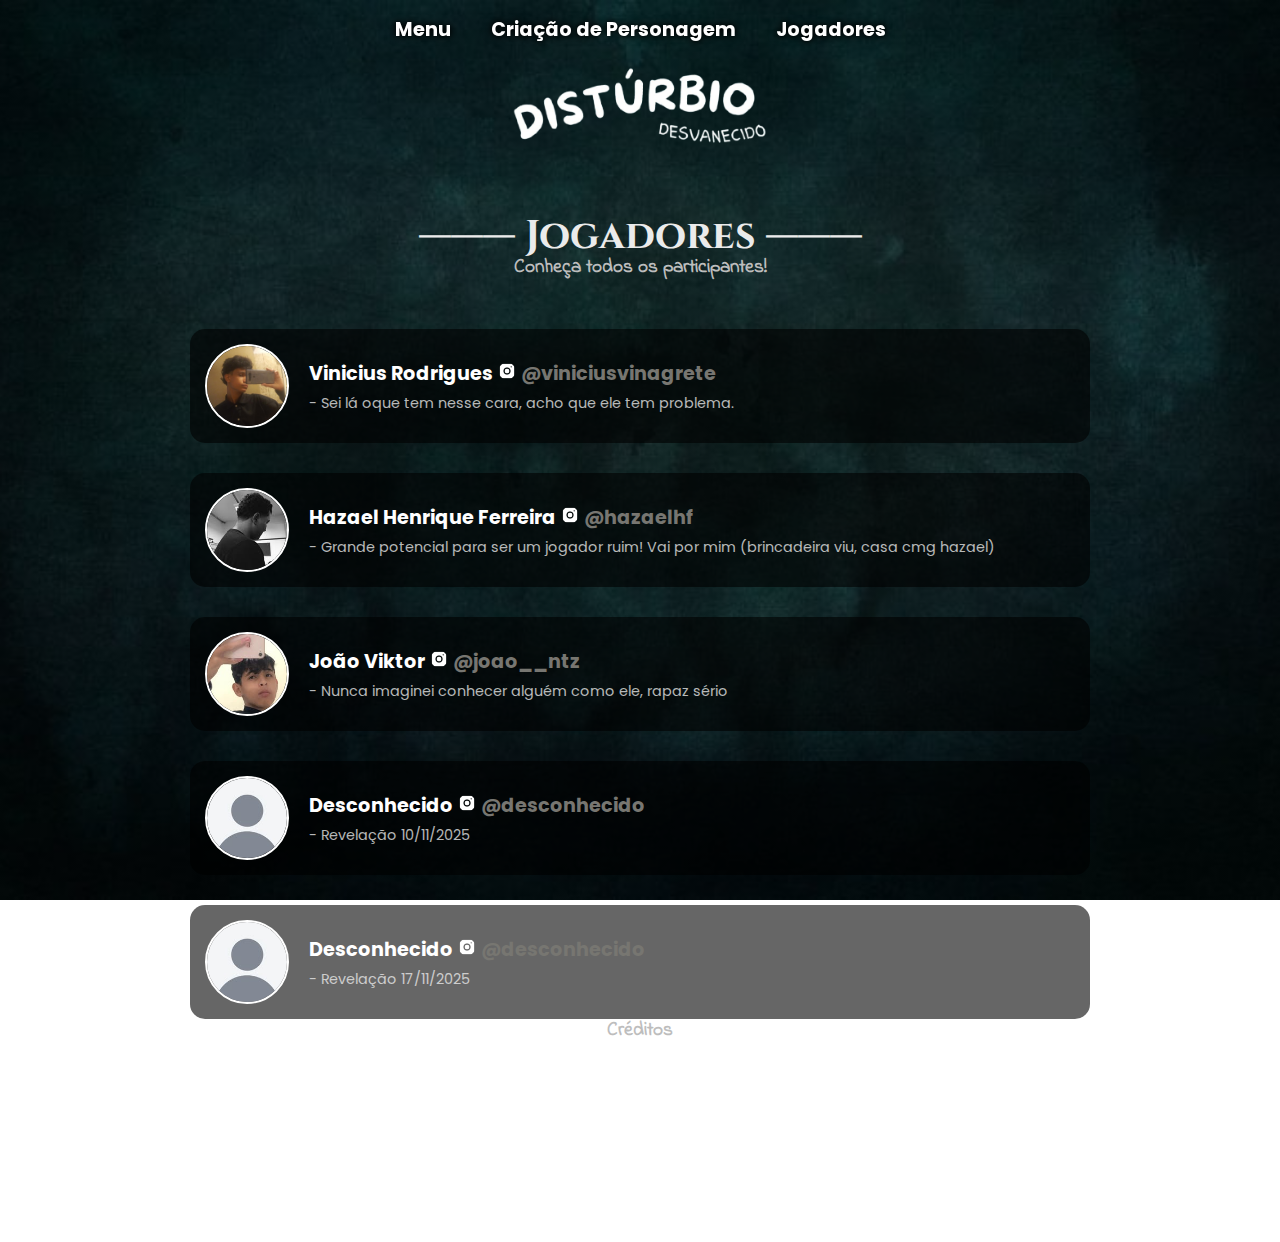
<file: criador-personagem/players.html>
<!DOCTYPE html>
<html lang="pt-BR">
<head>
<meta charset="UTF-8">
<title>Jogadores</title>
<link rel="icon" type="image/png" href="assets/favicon.png">

<!-- Fonts -->
<link href="https://fonts.googleapis.com/css2?family=Roboto:wght@700&display=swap" rel="stylesheet">
<link href="https://fonts.googleapis.com/css2?family=Poppins:wght@400;700&display=swap" rel="stylesheet">
<link href="https://fonts.googleapis.com/css2?family=Indie+Flower&family=Rubik:ital,wght@0,300..900;1,300..900&display=swap" rel="stylesheet">
<link href="https://fonts.googleapis.com/css2?family=Cinzel:wght@400..900&family=Indie+Flower&family=Rubik:ital,wght@0,300..900;1,300..900&display=swap" rel="stylesheet">

<!-- CSS -->
<link rel="stylesheet" href="players.css">

</head>
<body>

<!-- MENU FIXO -->
<div id="topMenu">
    <a href="index.html">Menu</a>
    <a href="index.html#criar">Criação de Personagem</a>
    <a href="players.html">Jogadores</a>
</div>

<!-- LOGO -->
<div id="logoContainer">
    <img src="assets/logo.png" alt="Logo do Site" id="logo">
</div>

<h1>——— Jogadores ———</h1>
<h2>Conheça todos os participantes!</h2>

<div id="playersContainer">
    <!-- Jogador 1 -->
    <div class="playerCard">
        <img src="assets/jogadorespng/vinicius.png" alt="Foto do Jogador" class="playerPhoto">
        <div class="playerInfo">
            <h3>Vinicius Rodrigues
                <a href="https://www.instagram.com/viniciusvinagrete" target="_blank">
                    <img src="assets/instagram.png" class="instaIcon" alt="Instagram">
                </a>
                <span class="player-username">@viniciusvinagrete</span>
            </h3>
            <p>- Sei lá oque tem nesse cara, acho que ele tem problema.</p>
        </div>
    </div>

    <!-- Jogador 2 -->
    <div class="playerCard">
        <img src="assets/jogadorespng/hazael.jpg" alt="Foto do Jogador" class="playerPhoto">
        <div class="playerInfo">
            <h3>Hazael Henrique Ferreira
                <a href="https://www.instagram.com/hazaelhf" target="_blank">
                    <img src="assets/instagram.png" class="instaIcon" alt="Instagram">
                </a>
                    <span class="player-username">@hazaelhf</span>
            </h3>
            <p>- Grande potencial para ser um jogador ruim! Vai por mim (brincadeira viu, casa cmg hazael)</p>
        </div>
    </div>

        <!-- Jogador 3 -->
    <div class="playerCard">
        <img src="assets/jogadorespng/joaolindo.jpg" alt="Foto do Jogador" class="playerPhoto">
        <div class="playerInfo">
            <h3>João Viktor
                <a href="https://www.instagram.com/joao__ntz" target="_blank">
                    <img src="assets/instagram.png" class="instaIcon" alt="Instagram">
                </a>
                    <span class="player-username">@joao__ntz</span>
            </h3>
            <p>- Nunca imaginei conhecer alguém como ele, rapaz sério</p>
        </div>
    </div>

          <!-- Jogador 4 -->
    <div class="playerCard">
        <img src="assets/jogadorespng/desconhecido.jpg" alt="Foto do Jogador" class="playerPhoto">
        <div class="playerInfo">
            <h3>Desconhecido
                <a href="https://www.instagram.com/pedro_.zg" target="_blank">
                    <img src="assets/instagram.png" class="instaIcon" alt="Instagram">
                </a>
                    <span class="player-username">@desconhecido</span>
            </h3>
            <p>- Revelação 10/11/2025</p>
        </div>
    </div>

    
          <!-- Jogador 5 -->
    <div class="playerCard">
        <img src="assets/jogadorespng/desconhecido.jpg" alt="Foto do Jogador" class="playerPhoto">
        <div class="playerInfo">
            <h3>Desconhecido
                <a href="https://www.instagram.com/usuario.d0_.1nstagram" target="_blank">
                    <img src="assets/instagram.png" class="instaIcon" alt="Instagram">
                </a>
                    <span class="player-username">@desconhecido</span>
            </h3>
            <p>- Revelação 17/11/2025</p>
        </div>
    </div>


</div>

<div id="creditos">
    <h2>Créditos</h2>
    <p>Feito: ChatGPT e (pequena participação do Yoshio Furuya)!</p>
    <p>Testador: Hazael Henrique Ferreira</p>
    <p>Criador da logo: João Vitor</p>
</div>

<script src="players.js"></script>

<footer id="credits">
    <p>Desenvolvido por Yoshio Furuya © 2025</p>
</footer>

</body>
</html>
</file>
<file: criador-personagem/players.css>
/* ===== BODY E BACKGROUND ===== */
body {
    font-family: 'Poppins', sans-serif;
    color: white;
    margin: 0;
    padding: 0;
    display: flex;
    flex-direction: column;
    align-items: center;
    justify-content: flex-start;
    min-height: 100vh;
    background-image: url('assets/fundo2.jpg');
    background-size: cover;
    background-position: center;
    background-repeat: no-repeat;

        /* Background HD */
    background: linear-gradient(rgba(0,0,0,0.5), rgba(0,0,0,0.5)), url('assets/fundo2.jpg');
    background-size: cover;
    background-position: center;
    background-repeat: repeat; /* não repete a imagem */
    background-attachment: fixed; /* mantém fixa enquanto rola a página */
}

/* ===== TÍTULOS ===== */
h1 {
    font-family: 'Cinzel', sans-serif;
    font-size: 2.5em;
    color: #ebebeb;
    margin: 20px 0 0 0;
    line-height: 1;
    text-align: center;
}

h2 {
    font-family: 'Indie Flower', cursive;
    color: #bdbdbd;
    font-size: 1.2em;
    margin: 0 0 20px 0;
    line-height: 1.2;
    text-align: center;
}

/* ===== LOGO ===== */
#logoContainer {
    margin-top: 40px;
    text-align: center;
    margin-bottom: 10px;
}

#logo {
    width: 300px;
    height: auto;
}

/* ===== MENU SUPERIOR ===== */
#topMenu {
    position: fixed;
    top: 0;
    left: 0;
    width: 100%;
    padding: 15px 0;
    display: flex;
    justify-content: center;
    gap: 40px;
    z-index: 9999;
    background: transparent;
    transition: transform 0.4s ease;
}

#topMenu.hidden {
    transform: translateY(-100%);
}

#topMenu a {
    color: white;
    font-family: 'Poppins', sans-serif;
    font-weight: bold;
    font-size: 1.2em;
    text-decoration: none;
    text-shadow: 0 0 5px black, 0 0 10px black;
    transition: 0.2s ease;
}

#topMenu a:hover {
    transform: scale(1.1);
    text-shadow: 0 0 12px #ffe9a0;
}

/* ===== CONTAINER DE JOGADORES ===== */
#playersContainer {
    display: flex;
    flex-direction: column;
    gap: 30px;
    width: 80%;
    max-width: 900px;
    margin-top: 30px;
}

/* ===== CARTÃO DE JOGADOR ===== */
.playerCard {
    display: flex;
    align-items: center;
    background-color: rgba(0,0,0,0.6);
    padding: 15px;
    border-radius: 15px;
    gap: 20px;
    transition: transform 0.3s ease;
}

.playerCard:hover {
    transform: scale(1.02);
}

/* Foto do jogador */
.playerPhoto {
    width: 80px;
    height: 80px;
    border-radius: 50%;
    object-fit: cover;
    border: 2px solid #fff;
}

/* Informações do jogador */
.playerInfo h3 {
    font-family: 'Poppins', sans-serif;
    font-size: 1.2em;
    margin: 0 0 5px 0;
    display: flex;
    align-items: center;
    gap: 5px;
}

.playerInfo p {
    margin: 0;
    font-size: 0.9em;
    color: #ebebebc7;
}

/* Ícone do Instagram */
.instaIcon {
    width: 18px;
    height: 18px;
}

/* ===== RESPONSIVO ===== */
@media (max-width: 700px) {
    .playerCard {
        flex-direction: column;
        align-items: center;
        text-align: center;
    }

    .playerInfo h3 {
        justify-content: center;
    }
}

.player-username {
    color: #777671; /* Cor diferente para o @ e o nome */
    font-weight: bold;
}
</file>
